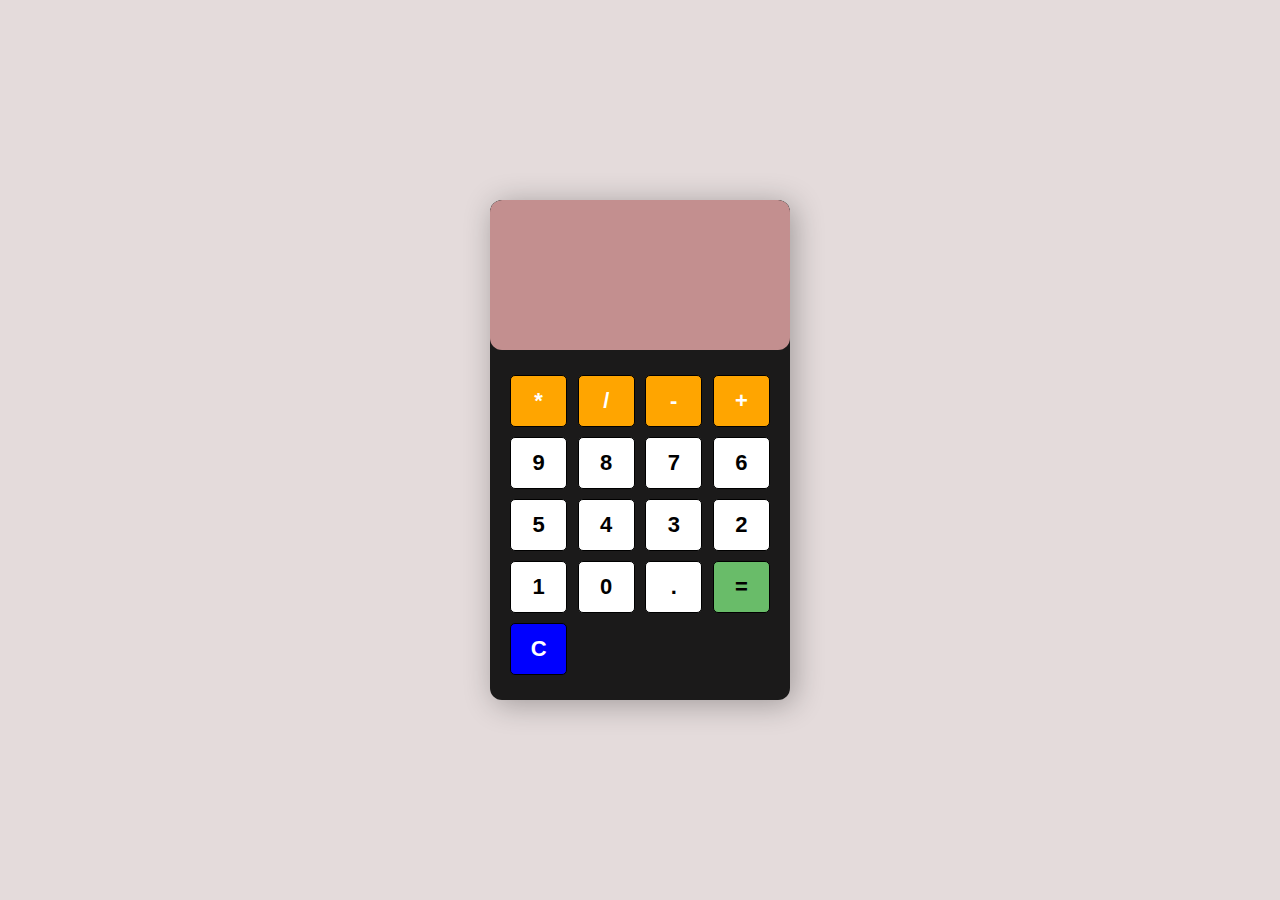
<file: Calculator/index.html>
<!DOCTYPE html>
<html lang="en">
<head>
    <meta charset="UTF-8">
    <meta http-equiv="X-UA-Compatible" content="IE=edge">
    <meta name="viewport" content="width=device-width, initial-scale=1.0">
    <title>Calculator</title>
    <link rel="stylesheet" href="src/index.css">
</head>
<body>
    <section class="calculator"> 
        <form action="">
            <input type="text" class="screen" id="screen">
        </form>
        <div class="buttons">
            <button type="button" class="btn btn-orange" data-num="*">*</button>
            <button type="button" class="btn btn-orange" data-num="/">/</button>
            <button type="button" class="btn btn-orange" data-num="-">-</button>
            <button type="button" class="btn btn-orange" data-num="+">+</button>
            
            <button type="button" class="btn btn-white" data-num="9">9</button>
            <button type="button" class="btn btn-white" data-num="8">8</button>
            <button type="button" class="btn btn-white" data-num="7">7</button>
            <button type="button" class="btn btn-white" data-num="6">6</button>
            <button type="button" class="btn btn-white" data-num="5">5</button>
            <button type="button" class="btn btn-white" data-num="4">4</button>
            <button type="button" class="btn btn-white" data-num="3">3</button>
            <button type="button" class="btn btn-white" data-num="2">2</button>
            <button type="button" class="btn btn-white" data-num="1">1</button>
            <button type="button" class="btn btn-white" data-num="0">0</button>
            <button type="button" class="btn btn-white" data-num=".">.</button>
            
            <button type="button" id="equal" class="btn btn-green">=</button>
            <button type="button" class="btn btn-blue">C</button>
            

        </div>
    </section>
    <script src="./src/index.js"></script>
</body>
</html>
</file>
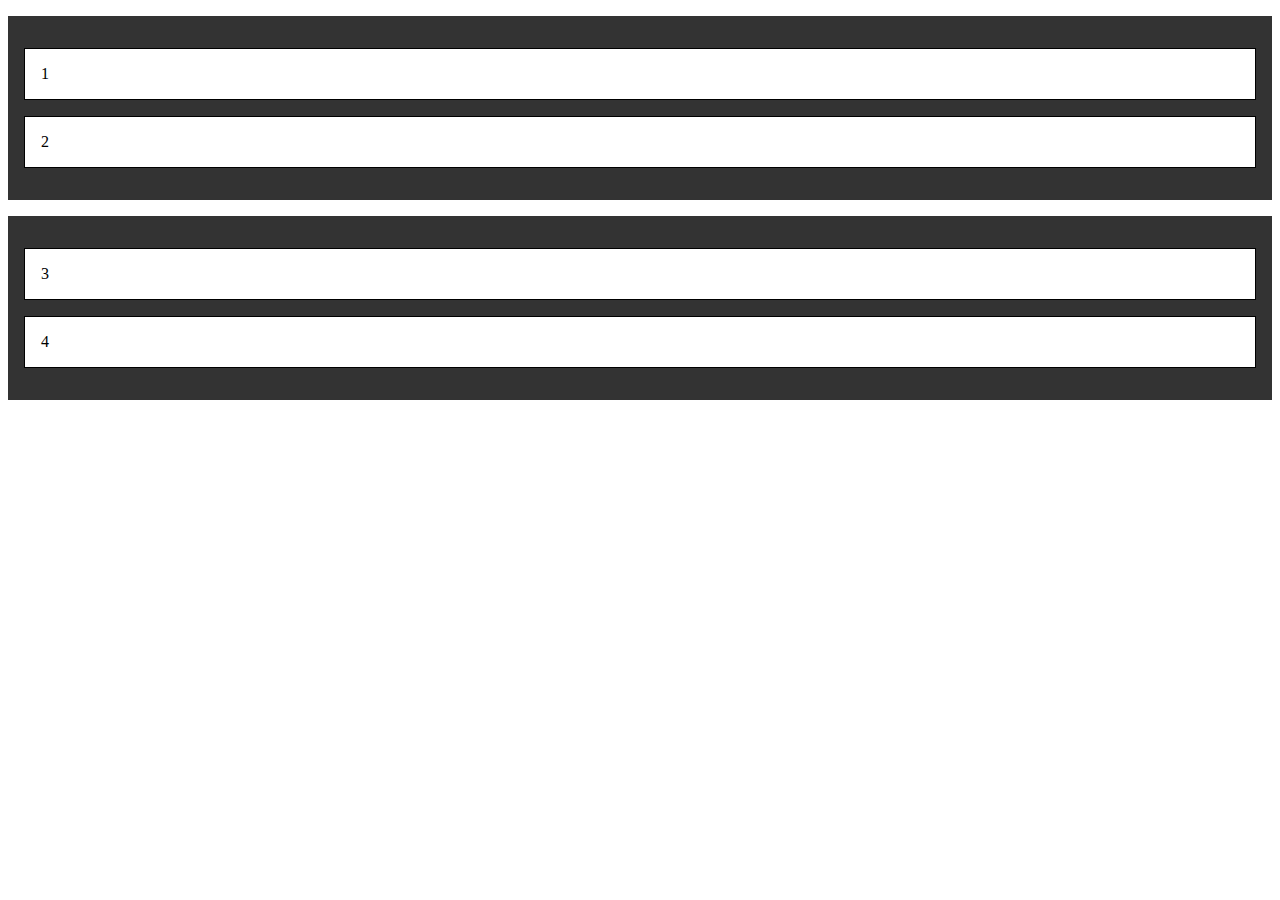
<file: Drag&Drop/Index.html>
<!DOCTYPE html>
<html lang="en">
<head>
    <meta charset="UTF-8">
    <meta name="viewport" content="width=device-width, initial-scale=1.0">
    <title>Drag&Drop</title>
    <link rel="stylesheet" href="index.css">
    <script src="index.js"></script>
</head>
<body>
    <div class="container">
        <p class="draggable" draggable="true">1</p>
        <p class="draggable" draggable="true">2</p>
    </div>

    <div class="container">
        <p class="draggable" draggable="true">3</p>
        <p class="draggable" draggable="true">4</p>
    </div>
    
</body>
</html>
</file>
<file: Calculator/src/index.css>
*{
    margin: 0;
    padding: 0;
    box-sizing: border-box;

}
body{
    min-height: 100vh;
    background: rgb(228, 219, 219);
    display: flex;
    justify-content: center;
    align-items: center;
}
.calculator{
    width: 300px;
    height: 500px;
    box-shadow: 4px 4px 30px rgba(0, 0, 0, 0.3);
    border-radius: 12px;
    background: rgb(27, 26, 26);
    overflow: hidden;
}
form input{
    width: 100%;
    height: 150px;
    border: none;
    border-radius: 12px;
    font-size:2rem ;
    padding: 1 rem;
    color: rgb(15, 14, 12);
    background: rgb(195, 143, 143);
    text-align: right;
    pointer-events: none;
}
/* remember buttons and button because there is more than 2 buttons */
.buttons{
    display: flex;
    flex-wrap: wrap;
    justify-content: space-between;
    padding: 20px;

}
button{
    flex: 0 0 22%;
    margin: 5px 0;
    border: 1px solid black;
    width: 60px;
    height: 52px;
    font-size: 22px;
    font-weight: 600;
    border-radius: 5px;
    cursor: pointer;
}
.btn-orange{
    background: orange;
    color: white;
}
.btn-green{
    background: rgb(105, 188, 105);
}
.btn-white{
    background: white;
}
.btn-blue{
    background: blue;
    color: white;
}
</file>
<file: Drag&Drop/index.css>
body{
    margin: 10;
}

.container {
    background-color: #333;
    padding: 1rem;
    margin-top: 1rem;
}

.draggable{
    padding: 1rem;
    background-color: white;
    border: 1px solid black;
    cursor:move;
}
.draggable.dragging{
    opacity: 40%;
}
</file>
